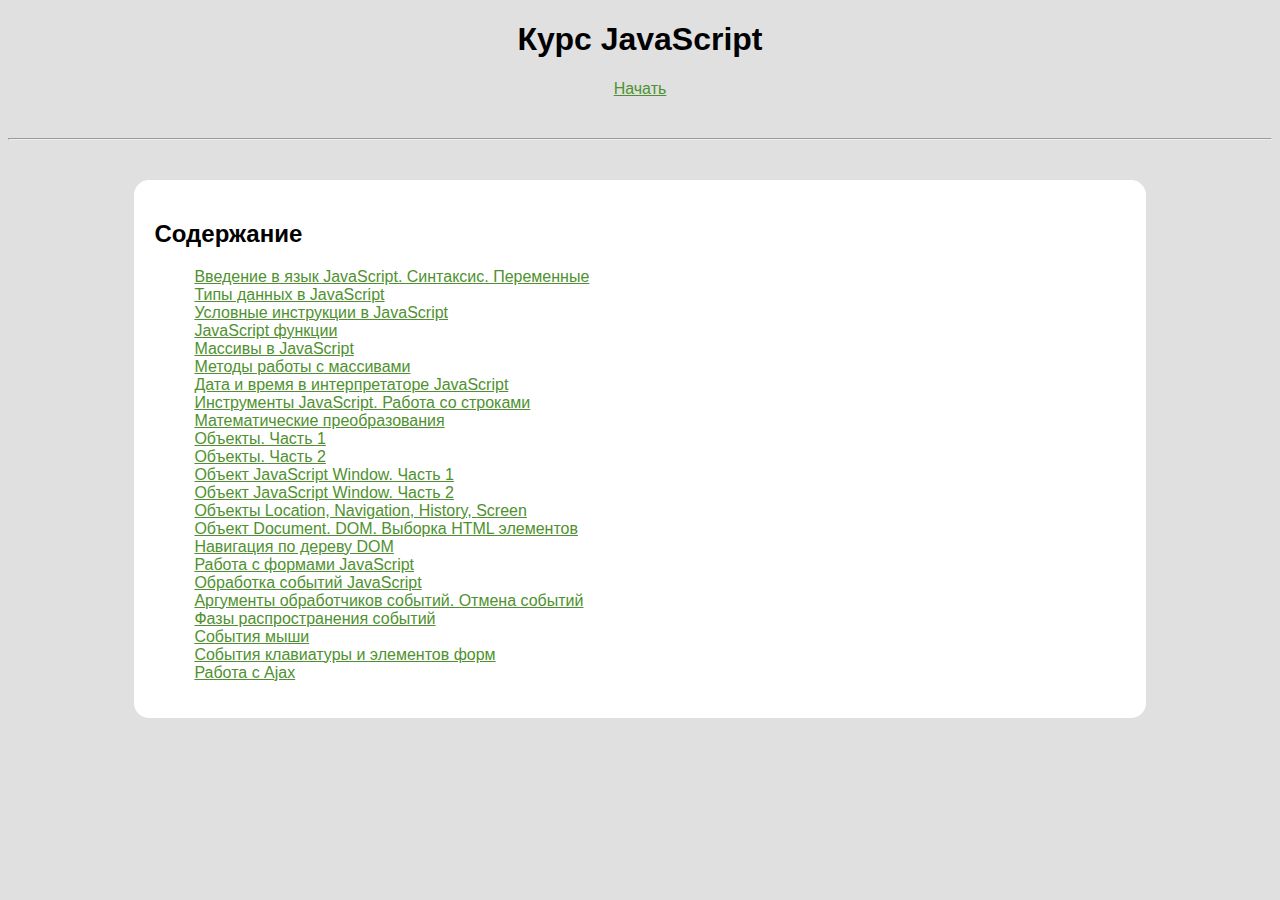
<file: index.html>
<!DOCTYPE html>
<html lang="ru">
<head>
    <meta charset="UTF-8">
    <meta name="viewport" content="width=device-width, initial-scale=1.0">
    <meta http-equiv="X-UA-Compatible" content="IE=edge">
    <link rel="stylesheet" href="css/style.css">
    <title>JS learning</title>
</head>
<body class="lesson">
    <h1 class="lesson__title">Курс JavaScript</h1>
    <p class="lesson__navlinks">
        <a class="lesson__link lesson__link--forward" href="1.html">Начать</a>
    </p>
    <hr>
    <section class="lesson__content">
        <h2>Содержание</h2>
        <ol>
            <li><a href="1.html">Введение в язык JavaScript. Синтаксис. Переменные</a></li>
            <li><a href="2.html">Типы данных в JavaScript</a></li>
            <li><a href="3.html">Условные инструкции в JavaScript</a></li>
            <li><a href="4.html">JavaScript функции</a></li>
            <li><a href="5.html">Массивы в JavaScript</a></li>
            <li><a href="6.html">Методы работы с массивами</a></li>
            <li><a href="7.html">Дата и время в интерпретаторе JavaScript</a></li>
            <li><a href="8.html">Инструменты JavaScript. Работа со строками</a></li>
            <li><a href="9.html">Математические преобразования</a></li>
            <li><a href="10.html">Объекты. Часть 1</a></li>
            <li><a href="11.html">Объекты. Часть 2</a></li>
            <li><a href="12.html">Объект JavaScript Window. Часть 1</a></li>
            <li><a href="13.html">Объект JavaScript Window. Часть 2</a></li>
            <li><a href="14.html">Объекты Location, Navigation, History, Screen</a></li>
            <li><a href="15.html">Объект Document. DOM. Выборка HTML элементов</a></li>
            <li><a href="16.html">Навигация по дереву DOM</a></li>
            <li><a href="17.html">Работа с формами JavaScript</a></li>
            <li><a href="18.html">Обработка событий JavaScript</a></li>
            <li><a href="19.html">Аргументы обработчиков событий. Отмена событий</a></li>
            <li><a href="20.html">Фазы распространения событий</a></li>
            <li><a href="21.html">События мыши</a></li>
            <li><a href="22.html">События клавиатуры и элементов форм</a></li>
            <li><a href="23.html">Работа с Ajax</a></li>
        </ol>
    </section>
</body>
</html>
</file>
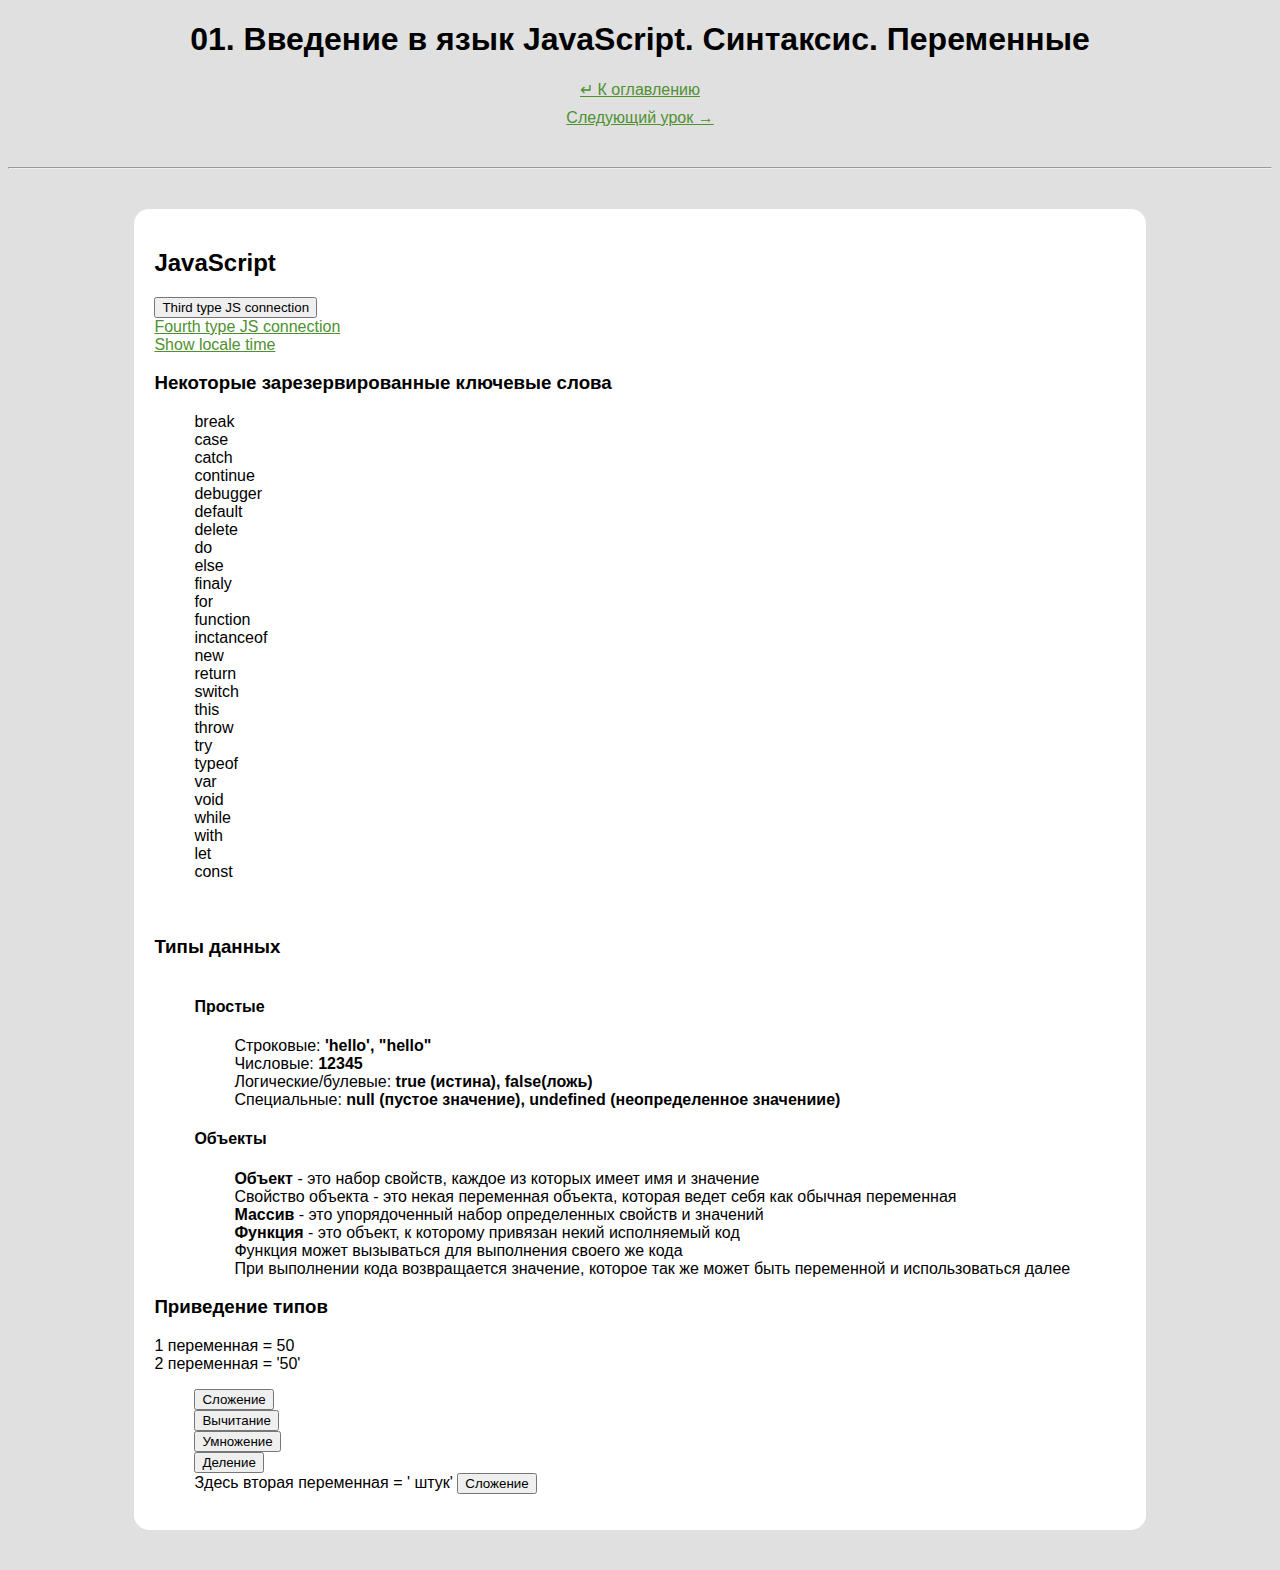
<file: 1.html>
<!DOCTYPE html>
<html lang="ru">
<head>
    <meta charset="UTF-8">
    <meta name="viewport" content="width=device-width, initial-scale=1.0">
    <meta http-equiv="X-UA-Compatible" content="IE=edge">
    <link rel="stylesheet" href="css/style.css">
    <title>Урок №1</title>
</head>

<body class="lesson">
    <h1 class="lesson__title">01. Введение в язык JavaScript. Синтаксис. Переменные</h1>
    <p class="lesson__navlinks">
        <a class="lesson__link lesson__link--home" href="index.html">&#8629; К оглавлению</a>
        <a class="lesson__link lesson__link--forward" href="2.html">Следующий урок &#8594;</a>
    </p>
    <hr>

    <section class="lesson__content content">
        <div class="content__wrapper">
            <h2>JavaScript</h2>
            <button onClick="alert('Third JS connection type')">Third type JS connection</button><br>
            <a href="javascript:alert('Fourth JS connection type')">Fourth type JS connection</a><br>
            <a href="javascript:new Date().toLocaleTimeString()" target="_blank">Show locale time</a>
        </div>

        <h3>Некоторые зарезервированные ключевые слова</h3>
        <ul>
            <li>break</li>
            <li>case</li>
            <li>catch</li>
            <li>continue</li>
            <li>debugger</li>
            <li>default</li>
            <li>delete</li>
            <li>do</li>
            <li>else</li>
            <li>finaly</li>
            <li>for</li>
            <li>function</li>
            <li>inctanceof</li>
            <li>new</li>
            <li>return</li>
            <li>switch</li>
            <li>this</li>
            <li>throw</li>
            <li>try</li>
            <li>typeof</li>
            <li>var</li>
            <li>void</li>
            <li>while</li>
            <li>with</li>
            <li>let</li>
            <li>const</li>
            <li></li>
            <li></li>
        </ul>

        <h3>Типы данных</h3>
        <ul>
            <li>
                <h4>Простые</h4>
                <ul>
                    <li>Строковые: <b>'hello', "hello"</b></li>
                    <li>Числовые: <b>12345</b></li>
                    <li>Логические/булевые: <b>true (истина), false(ложь)</b></li>
                    <li>Специальные: <b>null (пустое значение), undefined (неопределенное значениие)</b></li>
                </ul>
            </li>
            <li>
                <h4>Объекты</h4>
                <ul>
                    <li><b>Объект</b> - это набор свойств, каждое из которых имеет имя и значение<br>
                    Свойство объекта - это некая переменная объекта, которая ведет себя как обычная переменная
                    </li>
                    <li>
                        <b>Массив</b> - это упорядоченный набор определенных свойств и значений
                    </li>
                    <li>
                        <b>Функция</b> - это объект, к которому привязан некий исполняемый код<br>
                        Функция может вызываться для выполнения своего же кода<br>
                        При выполнении кода возвращается значение, которое так же может быть переменной и использоваться далее
                    </li>
                </ul>
            </li>
        </ul>

        <h3>Приведение типов</h3>
        <p>
            1 переменная = 50 <br>
            2 переменная = '50'
        </p>
        <ul> 
            <li>
                <button onClick="alert(50 + '50')">Сложение</button>
            </li>
            <li>
                <button onClick="alert(50 - '50')">Вычитание</button>
            </li>
            <li>
                <button onClick="alert(50 * '50')">Умножение</button>
            </li>
            <li>
                <button onClick="alert(50 / '50')">Деление</button>
            </li>
            <li> Здесь вторая переменная = ' штук'
                <button onClick="alert(50 + ' штук')">Сложение</button>
            </li>
        </ul>
    </div>

    <script src="js/1.js" type="text/javascript"></script>
    
    <script>
        alert('Second JS connection type');
    </script>
</body>
</html>
</file>
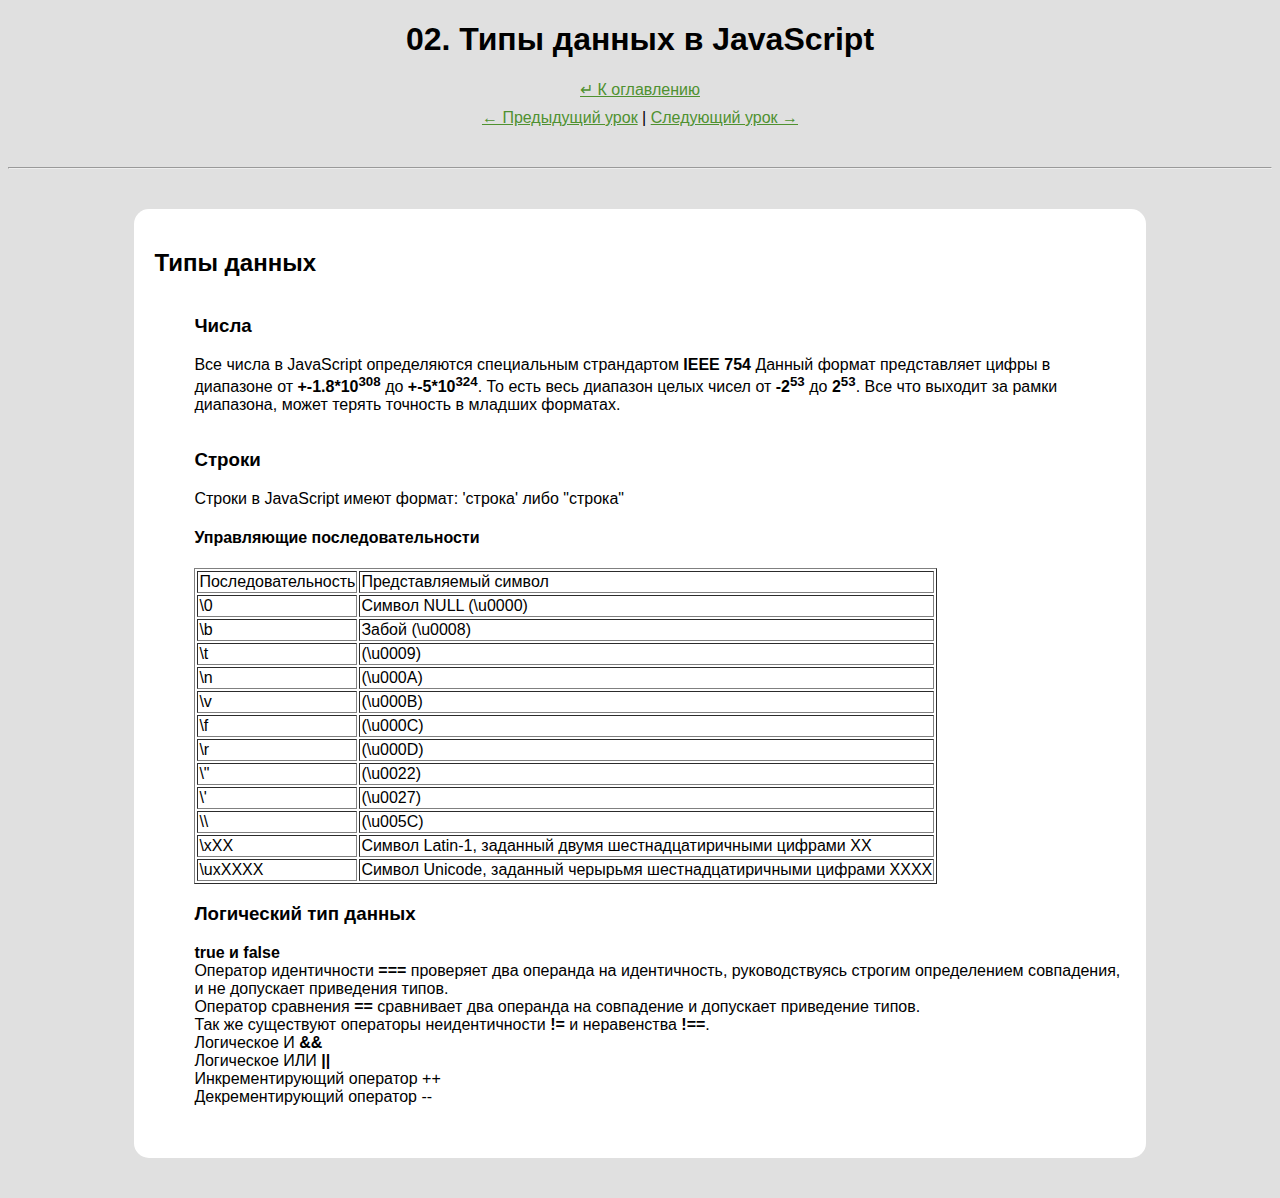
<file: 2.html>
<!DOCTYPE html>
<html lang="ru">
<head>
    <meta charset="UTF-8">
    <meta name="viewport" content="width=device-width, initial-scale=1.0">
    <meta http-equiv="X-UA-Compatible" content="IE=edge">
    <link rel="stylesheet" href="css/style.css">
    <title>Урок №2</title>
</head>
<body class="lesson">
    <h1 class="lesson__title">02. Типы данных в JavaScript</h1>
    <p class="lesson__navlinks">
        <a class="lesson__link lesson__link--home" href="index.html">&#8629; К оглавлению</a>
        <a class="lesson__link lesson__link--back" href="1.html">&#8592; Предыдущий урок</a> | 
        <a class="lesson__link lesson__link--forward" href="3.html">Следующий урок &#8594;</a>
    </p>
    <hr>

    <section class="lesson__content">
        <h2>Типы данных</h2>
        <ul>
            <li>
                <h3>Числа</h3>
                <p>
                    Все числа в JavaScript определяются специальным страндартом <b>IEEE 754</b>
                    Данный формат представляет цифры в диапазоне от <b>+-1.8*10<sup>308</sup></b>
                    до <b>+-5*10<sup>324</sup></b>.
                    То есть весь диапазон целых чисел от <b>-2<sup>53</sup></b> до <b>2<sup>53</sup></b>.
                    Все что выходит за рамки диапазона, может терять точность в младших форматах.
                </p>
            </li>
    
            <li>
                <h3>Строки</h3>
                <p>
                    Строки в JavaScript имеют формат: 'строка' либо "строка"
                </p>
                <h4>Управляющие последовательности</h4>
                <div class="lesson__table-wrapper">
                    <table class="lesson__table" border="1">
                        <tr>
                            <td>Последовательность</td>
                            <td>Представляемый символ</td>
                        </tr>
                        <tr>
                            <td>\0</td>
                            <td>Символ NULL (\u0000)</td>
                        </tr>
                        <tr>
                            <td>\b</td>
                            <td>Забой (\u0008)</td>
                        </tr>
                        <tr>
                            <td>\t</td>
                            <td>(\u0009)</td>
                        </tr>
                        <tr>
                            <td>\n</td>
                            <td>(\u000A)</td>
                        </tr>
                        <tr>
                            <td>\v</td>
                            <td>(\u000B)</td>
                        </tr>
                        <tr>
                            <td>\f</td>
                            <td>(\u000C)</td>
                        </tr>
                        <tr>
                            <td>\r</td>
                            <td>(\u000D)</td>
                        </tr>
                        <tr>
                            <td>\"</td>
                            <td>(\u0022)</td>
                        </tr>
                        <tr>
                            <td>\'</td>
                            <td>(\u0027)</td>
                        </tr>
                        <tr>
                            <td>\\</td>
                            <td>(\u005C)</td>
                        </tr>
                        <tr>
                            <td>\xXX</td>
                            <td>Символ Latin-1, заданный двумя шестнадцатиричными цифрами XX</td>
                        </tr>
                        <tr>
                            <td>\uxXXXX</td>
                            <td>Символ Unicode, заданный черырьмя шестнадцатиричными цифрами XXXX</td>
                        </tr>
                    </table>
                </div>
            </li>
            <li>
                <h3>Логический тип данных</h3>
                <p>
                    <b>true и false</b><br>
                    Оператор идентичности <b>===</b> проверяет два операнда на идентичность, руководствуясь строгим определением совпадения, и не допускает приведения типов.<br>
                    Оператор сравнения <b>==</b> сравнивает два операнда на совпадение и допускает приведение типов.<br>
                    Так же существуют операторы неидентичности <b>!=</b> и неравенства <b>!==</b>.<br>
                    Логическое И <b>&&</b><br>
                    Логическое ИЛИ <b>||</b><br>
                    Инкрементирующий оператор ++<br>
                    Декрементирующий оператор --
                </p>
            </li>
        </ul>
    </section>

    <script src="js/2.js"></script>
</body>
</html>
</file>
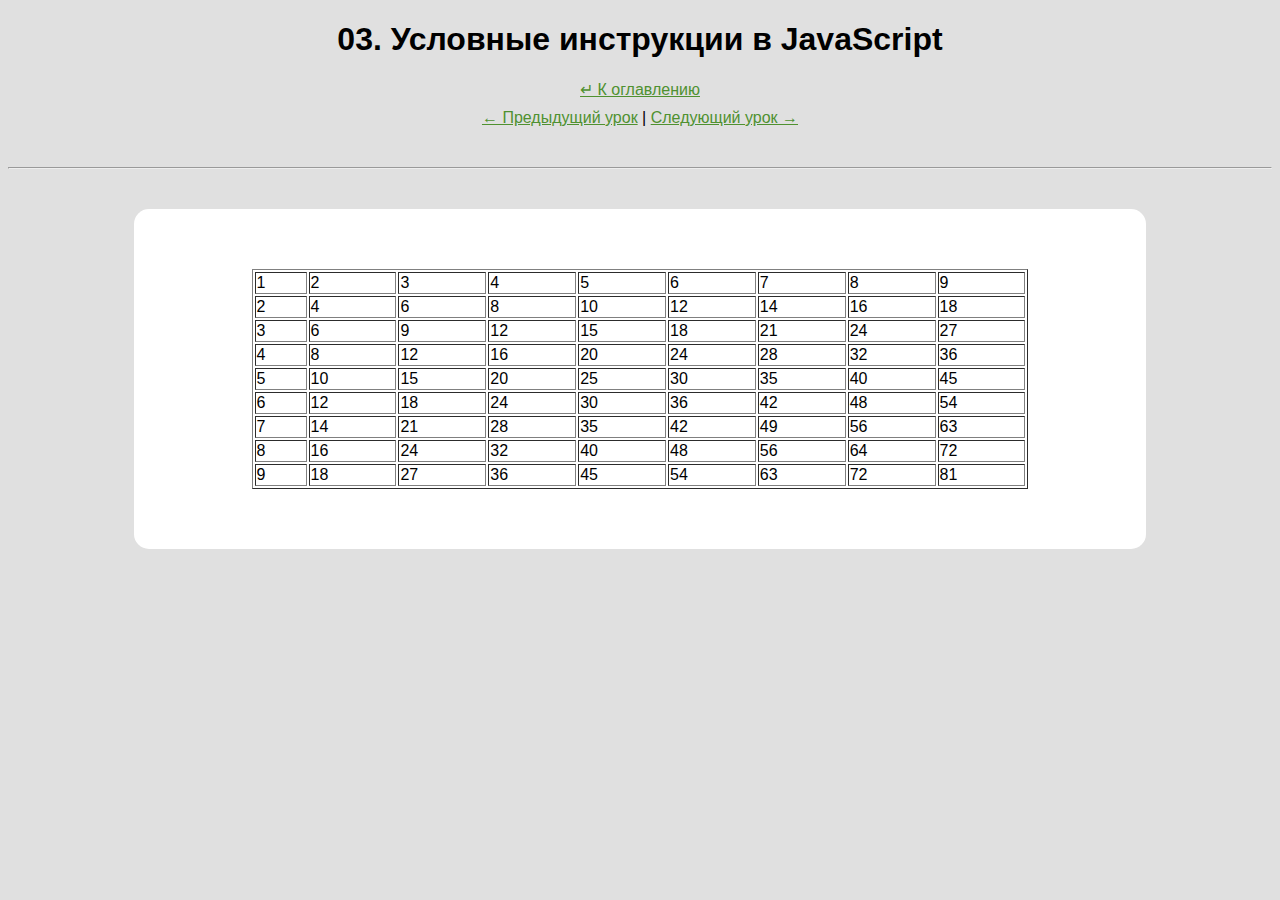
<file: 3.html>
<!DOCTYPE html>
<html lang="ru">
<head>
    <meta charset="UTF-8">
    <meta name="viewport" content="width=device-width, initial-scale=1.0">
    <meta http-equiv="X-UA-Compatible" content="IE=edge">
    <link rel="stylesheet" href="css/style.css">
    <title>Урок №3</title>
</head>
<body class="lesson">
    <h1 class="lesson__title">03. Условные инструкции в&nbsp;JavaScript</h1>
    <p class="lesson__navlinks">
        <a class="lesson__link lesson__link--home" href="index.html">&#8629; К оглавлению</a>
        <a class="lesson__link lesson__link--back" href="2.html">&#8592; Предыдущий урок</a> | 
        <a class="lesson__link lesson__link--forward" href="4.html">Следующий урок &#8594;</a>
    </p>
    <hr>

    <section class="lesson__content">
        <div>
            <div id="table"></div>
        </div>
    </section>

    <script src="js/3.js"></script>
</body>
</html>
</file>
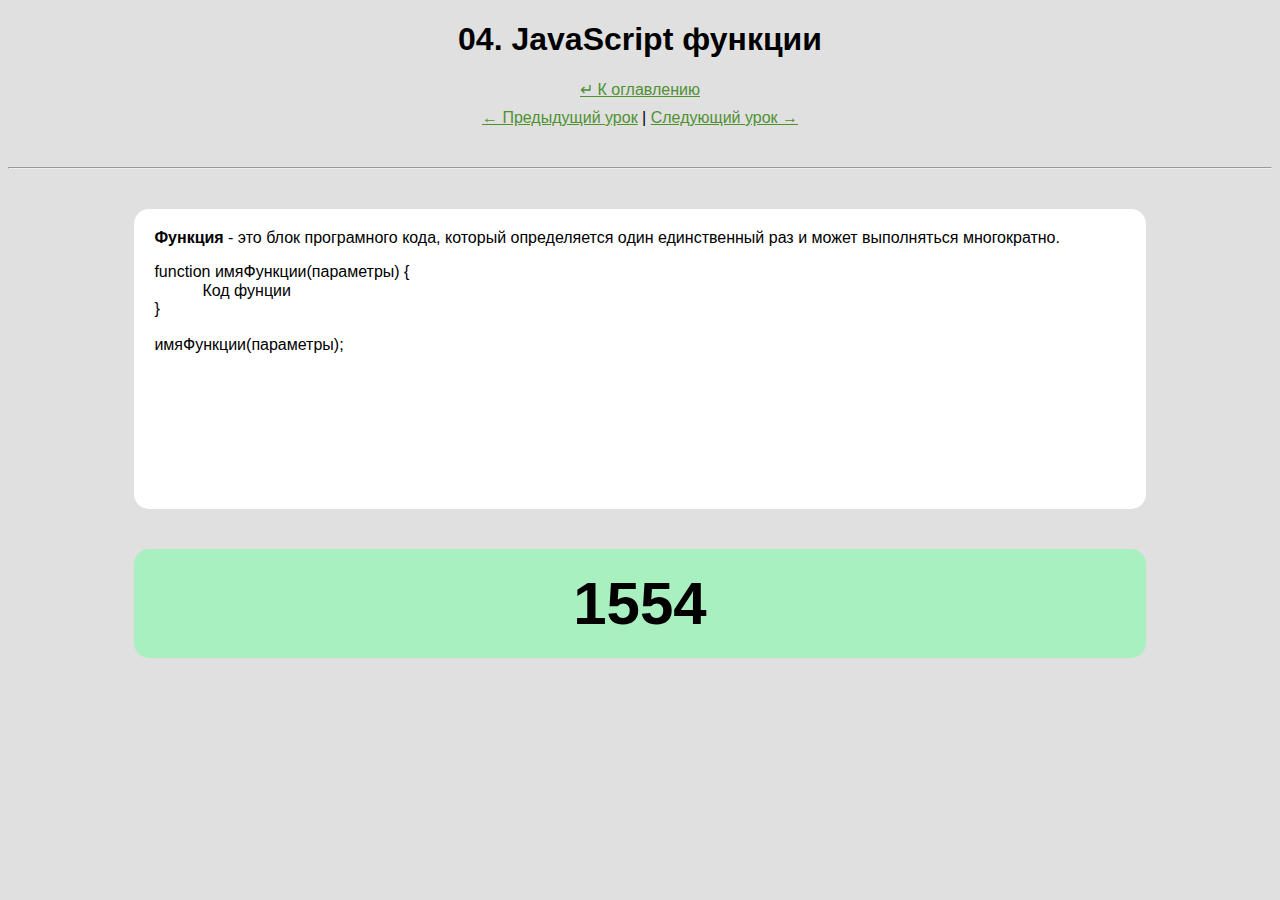
<file: 4.html>
<!DOCTYPE html>
<html lang="ru">
<head>
    <meta charset="UTF-8">
    <meta name="viewport" content="width=device-width, initial-scale=1.0">
    <meta http-equiv="X-UA-Compatible" content="IE=edge">
    <link rel="stylesheet" href="css/style.css">
    <title>Урок №4</title>
</head>
<body class="lesson">
    <h1 class="lesson__title">04. JavaScript функции</h1>
    <p class="lesson__navlinks">
        <a class="lesson__link lesson__link--home" href="index.html">&#8629; К оглавлению</a>
        <a class="lesson__link lesson__link--back" href="3.html">&#8592; Предыдущий урок</a> | 
        <a class="lesson__link lesson__link--forward" href="5.html">Следующий урок &#8594;</a>
    </p>
    <hr>

    <section class="lesson__content">
        <b>Функция</b> - это блок програмного кода, который определяется один единственный раз и может выполняться многократно.
        <p>function имяФункции(параметры) {<br>
        ⠀⠀⠀⠀Код фунции<br>
        }<br>
        <br>
        имяФункции(параметры);
        </p>
    </section>

    <script src="js/4.js"></script>
</body>
</html>
</file>
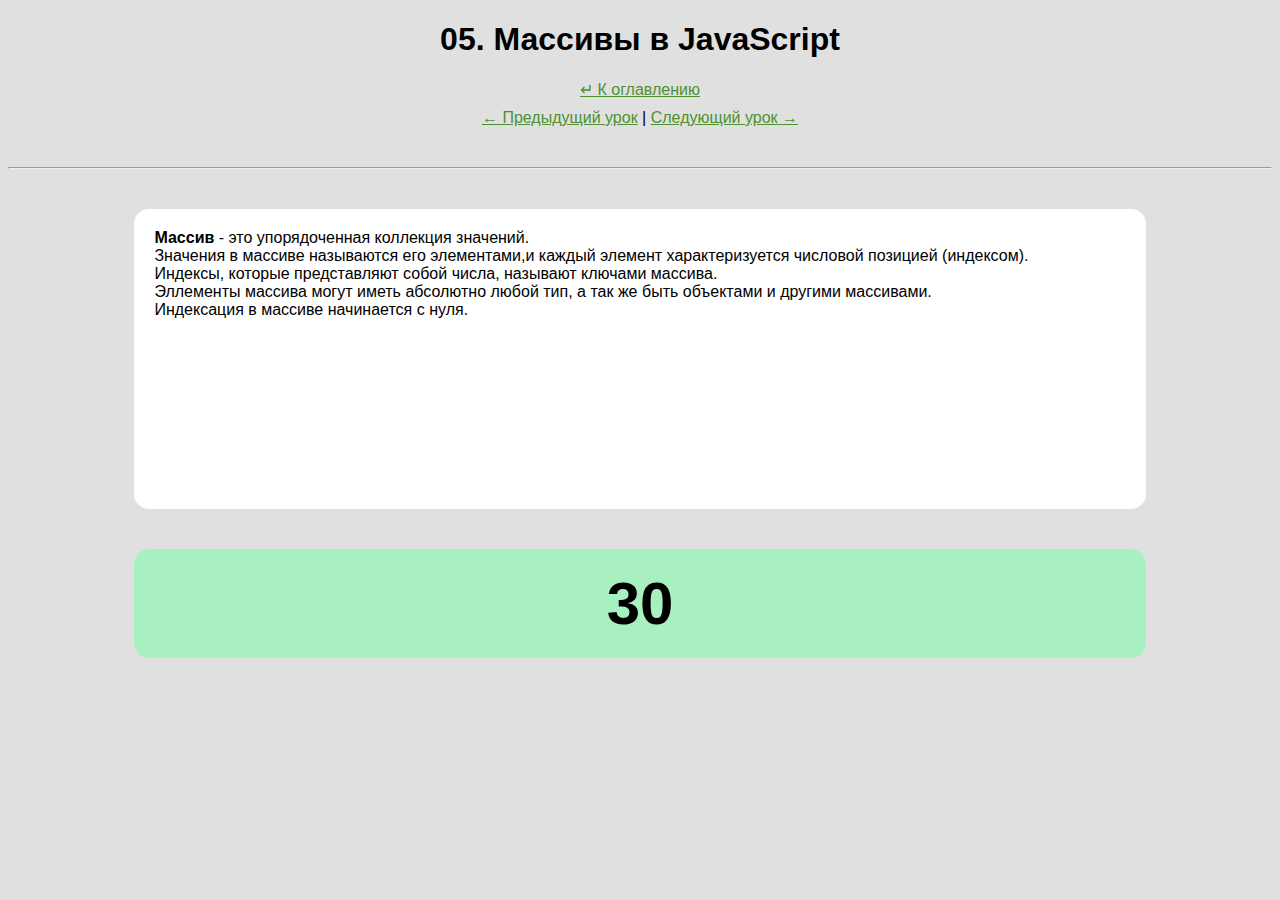
<file: 5.html>
<!DOCTYPE html>
<html lang="ru">
<head>
    <meta charset="UTF-8">
    <meta name="viewport" content="width=device-width, initial-scale=1.0">
    <meta http-equiv="X-UA-Compatible" content="IE=edge">
    <link rel="stylesheet" href="css/style.css">
    <title>Урок №5</title>
</head>
<body class="lesson">
    <h1 class="lesson__title">05. Массивы в JavaScript</h1>
    <p class="lesson__navlinks">
        <a class="lesson__link lesson__link--home" href="index.html">&#8629; К оглавлению</a>
        <a class="lesson__link lesson__link--back" href="4.html">&#8592; Предыдущий урок</a> | 
        <a class="lesson__link lesson__link--forward" href="6.html">Следующий урок &#8594;</a>
    </p>
    <hr>

    <section class="lesson__content">
        <b>Массив</b> - это упорядоченная коллекция значений.<br>
        Значения в массиве называются его элементами,и каждый элемент характеризуется числовой позицией (индексом).<br>
        Индексы, которые представляют собой числа, называют ключами массива.<br>
        Эллементы массива могут иметь абсолютно любой тип, а так же быть объектами и другими массивами.<br>
        Индексация в массиве начинается с нуля.
    </section>

    <script src="js/5.js"></script>
</body>
</html>
</file>
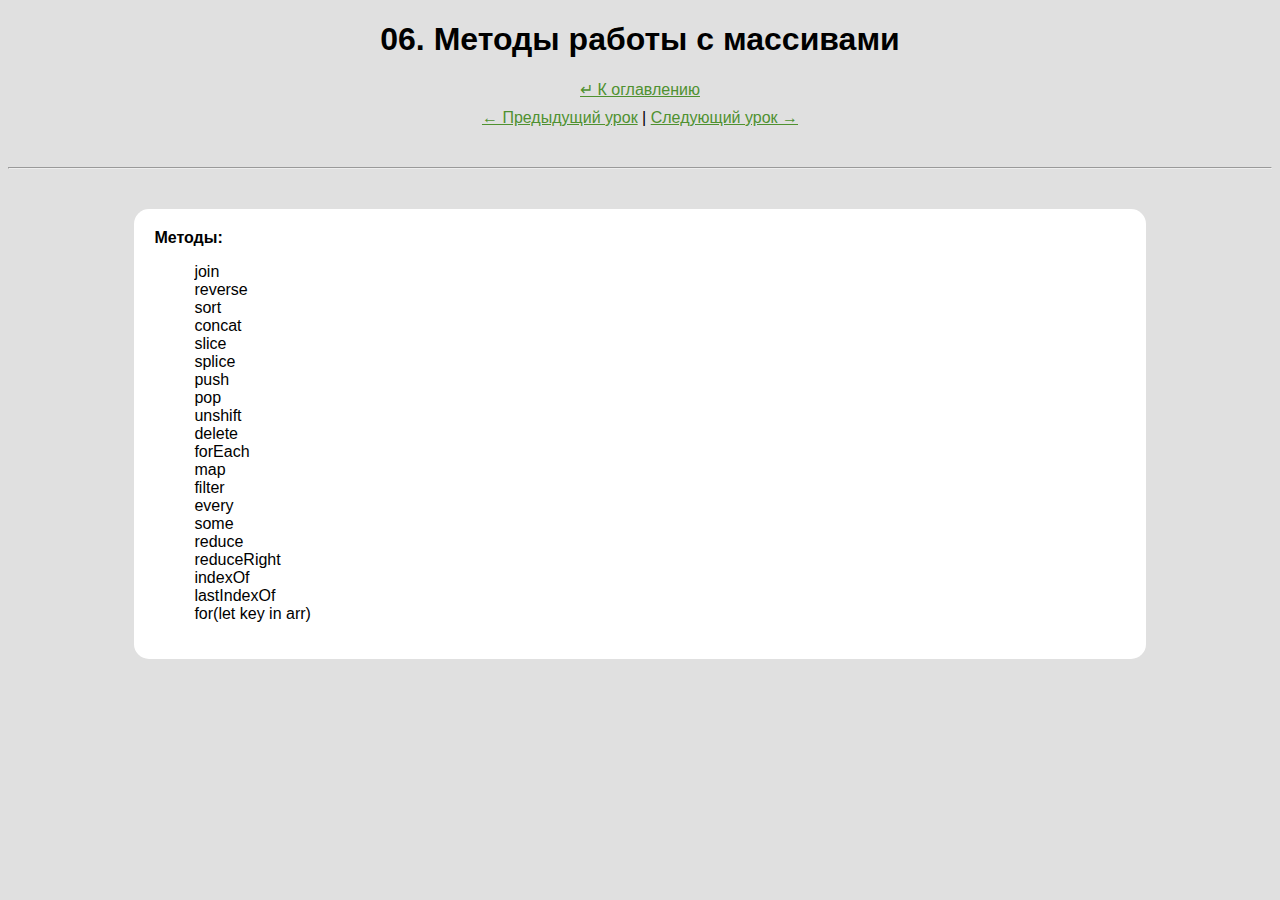
<file: 6.html>
<!DOCTYPE html>
<html lang="ru">
<head>
    <meta charset="UTF-8">
    <meta name="viewport" content="width=device-width, initial-scale=1.0">
    <meta http-equiv="X-UA-Compatible" content="IE=edge">
    <link rel="stylesheet" href="css/style.css">
    <title>Урок №6</title>
</head>
<body class="lesson">
    <h1 class="lesson__title">06. Методы работы с массивами</h1>
    <p class="lesson__navlinks">
        <a class="lesson__link lesson__link--home" href="index.html">&#8629; К оглавлению</a>
        <a class="lesson__link lesson__link--back" href="5.html">&#8592; Предыдущий урок</a> | 
        <a class="lesson__link lesson__link--forward" href="7.html">Следующий урок &#8594;</a>
    </p>
    <hr>

    <section class="lesson__content">
        <b>Методы:</b>
        <ul class="content__list">
            <li class="content__item">join</li>
            <li class="content__item">reverse</li>
            <li class="content__item">sort</li>
            <li class="content__item">concat</li>
            <li class="content__item">slice</li>
            <li class="content__item">splice</li>
            <li class="content__item">push</li>
            <li class="content__item">pop</li>
            <li class="content__item">unshift</li>
            <li class="content__item">delete</li>
            <li class="content__item">forEach</li>
            <li class="content__item">map</li>
            <li class="content__item">filter</li>
            <li class="content__item">every</li>
            <li class="content__item">some</li>
            <li class="content__item">reduce</li>
            <li class="content__item">reduceRight</li>
            <li class="content__item">indexOf</li>
            <li class="content__item">lastIndexOf</li>
            <li class="content__item">for(let key in arr)</li>
        </ul>
    </section>

    <script src="js/6.js"></script>
</body>
</html>
</file>
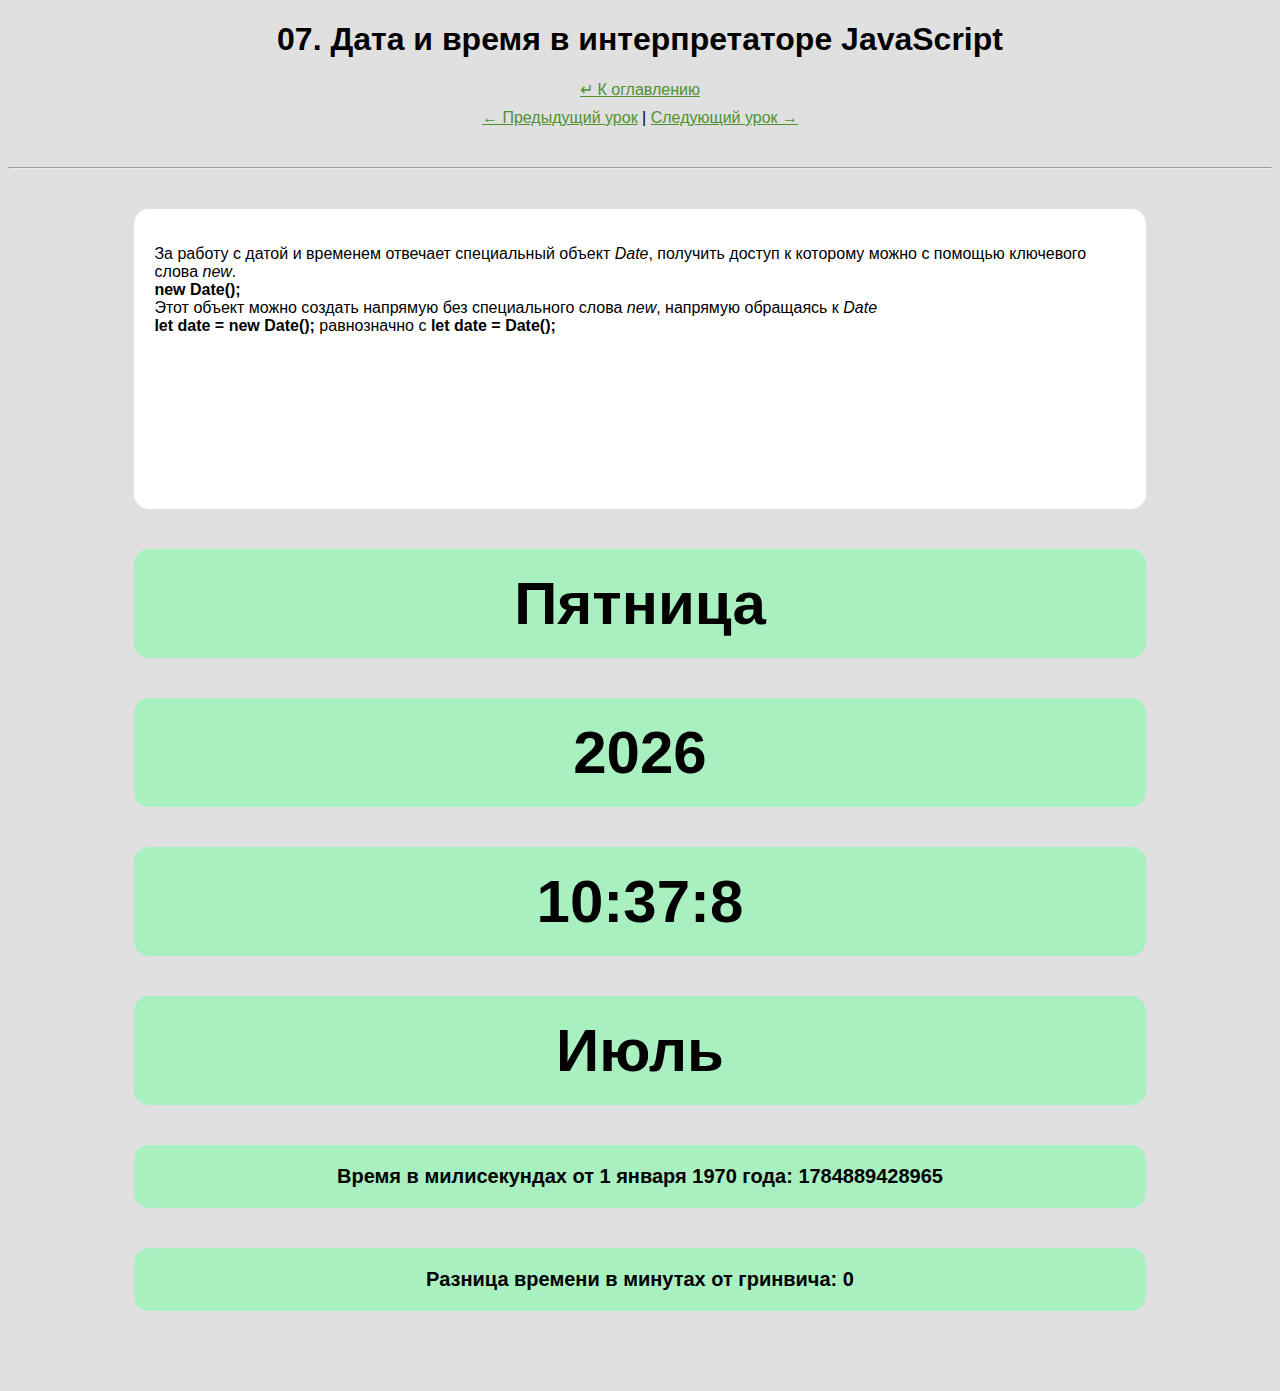
<file: 7.html>
<!DOCTYPE html>
<html lang="ru">
<head>
    <meta charset="UTF-8">
    <meta name="viewport" content="width=device-width, initial-scale=1.0">
    <meta http-equiv="X-UA-Compatible" content="IE=edge">
    <link rel="stylesheet" href="css/style.css">
    <title>Урок №7</title>
</head>
<body class="lesson">
    <h1 class="lesson__title">07. Дата и время в интерпретаторе JavaScript</h1>
    <p class="lesson__navlinks">
        <a class="lesson__link lesson__link--home" href="index.html">&#8629; К оглавлению</a>
        <a class="lesson__link lesson__link--back" href="6.html">&#8592; Предыдущий урок</a> | 
        <a class="lesson__link lesson__link--forward" href="8.html">Следующий урок &#8594;</a>
    </p>
    <hr>

    <section class="lesson__content">
        <p>
            За работу с датой и временем отвечает специальный объект
            <em>Date</em>,
            получить доступ к которому можно с помощью ключевого слова <em>new</em>.<br>
            <b>new Date();</b><br>
            Этот объект можно создать напрямую без специального слова <em>new</em>,
            напрямую обращаясь к <em>Date</em><br>

            <b>let date = new Date();</b> равнозначно с <b>let date = Date();</b>

        </p>

    </section>

    <script src="js/7.js"></script>
</body>
</html>
</file>
<file: css/style.css>
* {
    box-sizing: border-box;
    font-family: -apple-system, BlinkMacSystemFont, 'Segoe UI', Roboto, Oxygen, Ubuntu, Cantarell, 'Open Sans', 'Helvetica Neue', sans-serif;
}

html {
    width: 100%;
    height: 100%;
}

body {
    padding-bottom: 40px;
    background-color: rgb(224, 224, 224);
}

a {
    color: rgb(79, 145, 48);
}

a:hover {
    color: darkgreen;
}

hr {
    margin-top: 40px;
    margin-bottom: 40px;
}

.lesson {

}

.lesson__title {
    text-align: center;
}

.lesson__link {

}

.lesson__link--home {
    display: block;
    margin-bottom: 10px;
    text-align: center;
}

.lesson__navlinks {
    text-align: center;
}

.lesson__link--back {

}

.lesson__link--forward {

}

.lesson__content {
    width: 80%;
    max-width: 1200px;
    min-height: 300px;
    margin: 0 auto;
    padding: 20px;
    background-color: white;
    border-radius: 15px;
}

.lesson__content li {
    overflow: auto;
}

.lesson__table-wrapper {
    min-width: 500px;
}

.lesson__table-wrapper--second {
    min-width: 300px;
    max-width: 500px;
    overflow: hidden;
}

.lesson__table {
    /* overflow: hidden; */
}

.result {
    display: block;
    width: 80%;
    max-width: 1200px;
    margin: 40px auto;
    padding: 20px;
    text-align: center;
    font-size: 60px;
    font-weight: 700;
    border-radius: 15px;
    background-color: rgb(169, 240, 193);
}

.result--big {
    font-size: 20px;
}

.result--massives {
    display: flex;
    justify-content: space-between;
    align-items: center;
}

.result--indexes {
    font-size: 20px;
    font-style: italic;
}
</file>
